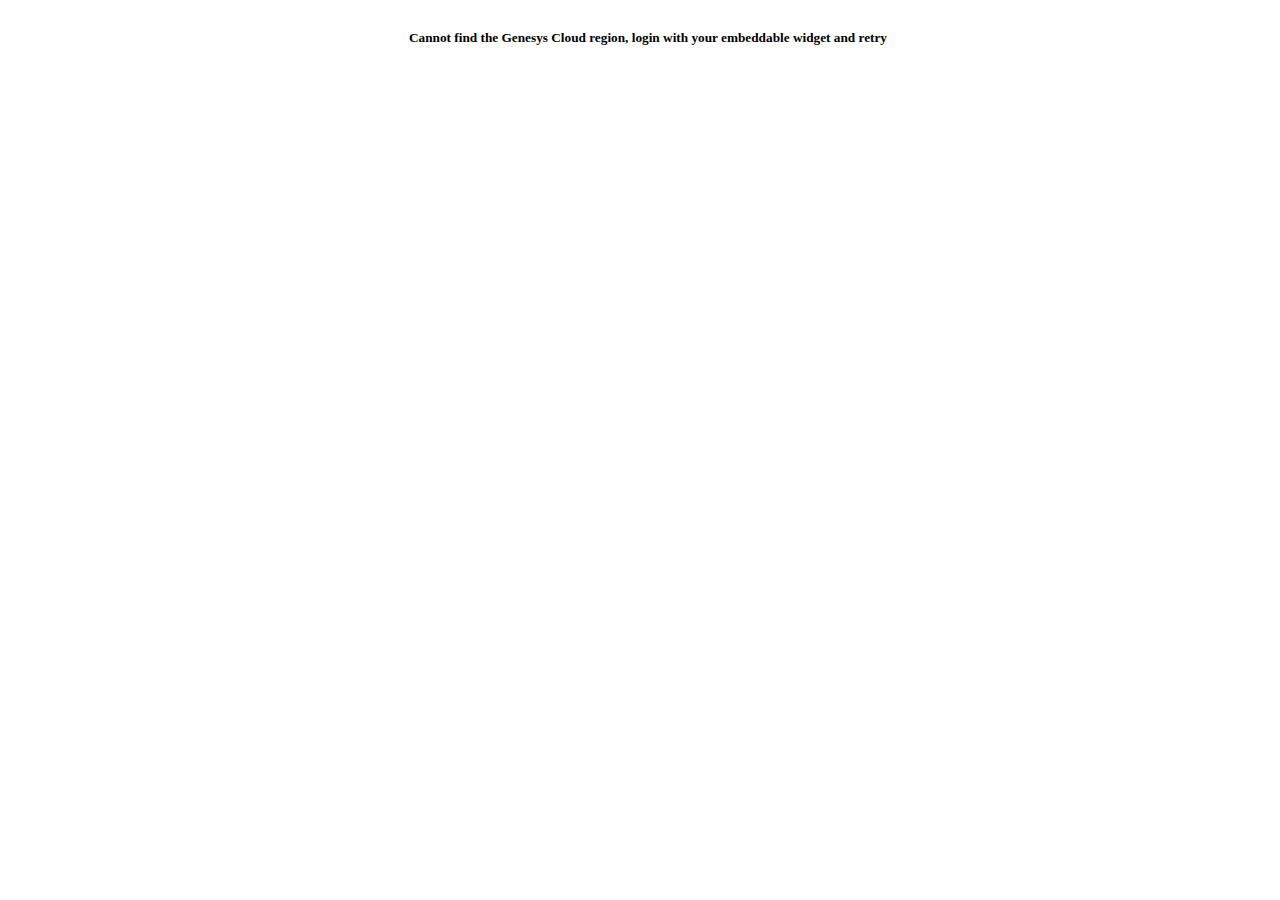
<file: ixnmgr.html>
<!DOCTYPE html>
<html>

<head>
    <style>
        .content-fulladmin{
            border: none;
            padding: none;
            width: 100%;
            height: 800px;
            position: absolute;
            top: -61px;
            left: -54px;
        }
    </style>

</head>

<body onload="init()">
    <script>

        var LoggerIxn = /** @class */ (function() {
            function LoggerIxn() {}
            LoggerIxn.prototype.info = function() {
                var args = [];
                for (var _i = 0; _i < arguments.length; _i++) {
                    args[_i] = arguments[_i];
                }
                var originalLog = console.info;
                originalLog.apply(console.info, [this.getCurrentDate()].concat(args));
            };
            LoggerIxn.prototype.getCurrentDate = function() {
                return "[" + new Date().toISOString() + "] pureClientIXN *** ";
            };
            return LoggerIxn;
        }());
        var loggerIxn = new LoggerIxn();

        function customParseURL(skey, sdefault) {
            if (!window.customUrlParams) {
                window.customUrlParams = [];
                var hash;
                var hashes = window.location.href.slice(window.location.href.indexOf('?') + 1).split('&');
                for (var i = 0; i < hashes.length; i++) {
                    hash = hashes[i].split('=');
                    window.customUrlParams.push(hash[0]);
                    window.customUrlParams[hash[0]] = hash[1];
                }
            }
            var retval = window.customUrlParams[skey];
            return (retval ? retval : sdefault);
        }

        function printError(error) {
            var htmlError = "";
            htmlError += '<div id="errorContainer" class="empty-interaction-indicator"><div id="iconError" class="empty-interaction-icon"><i "iconTimes" class="fas fa-times"></i><div>'
            htmlError += '<div><h5 style="color:#000">' + error + '</h5></div>'
            document.getElementById("messageError").innerHTML = htmlError;
            document.getElementById("errorContainer").style.width = "100%";
            document.getElementById("errorContainer").style.position = "absolute";
            document.getElementById("iconError").style.width = "100%";
            document.getElementById("errorContainer").style.textAlign = "center";
            document.getElementById("loader").style.display = "none";
        }
        
        function init() {
            var interactionId = customParseURL('id', null);
            var environment = customParseURL('pcEnv', null);
            
            if (!environment) {
                environment = localStorage.getItem("pureCloudEnvironment");
                if (!environment) {
                    printError("Cannot find the Genesys Cloud region, login with your embeddable widget and retry");
                    return;
                }
            }
            var interactionId = customParseURL('id', null);
            if (interactionId.indexOf("-") < 0) {
                console.log("interactionid is not in uuid format, adding dashes");
                interactionId = interactionId.toLowerCase();
                interactionId = interactionId.slice(0, 20) + "-" + interactionId.slice(20);
                interactionId = interactionId.slice(0, 16) + "-" + interactionId.slice(16);
                interactionId = interactionId.slice(0, 12) + "-" + interactionId.slice(12);
                interactionId = interactionId.slice(0, 8) + "-" + interactionId.slice(8);
                console.log("interactionid : ", interactionId)
            }
            
            var webappurl = 'https://apps.' + environment + '/directory/#/engage/admin/interactions/' + interactionId;
            document.getElementsByTagName('body')[0].innerHTML=`<iframe id='fulladminframe' src=${webappurl} class="content-fulladmin"/>`;
        }

        
    </script>
    <style>

    </style>

    <div id="messageError"></div>

   
</body>

</html>
</file>
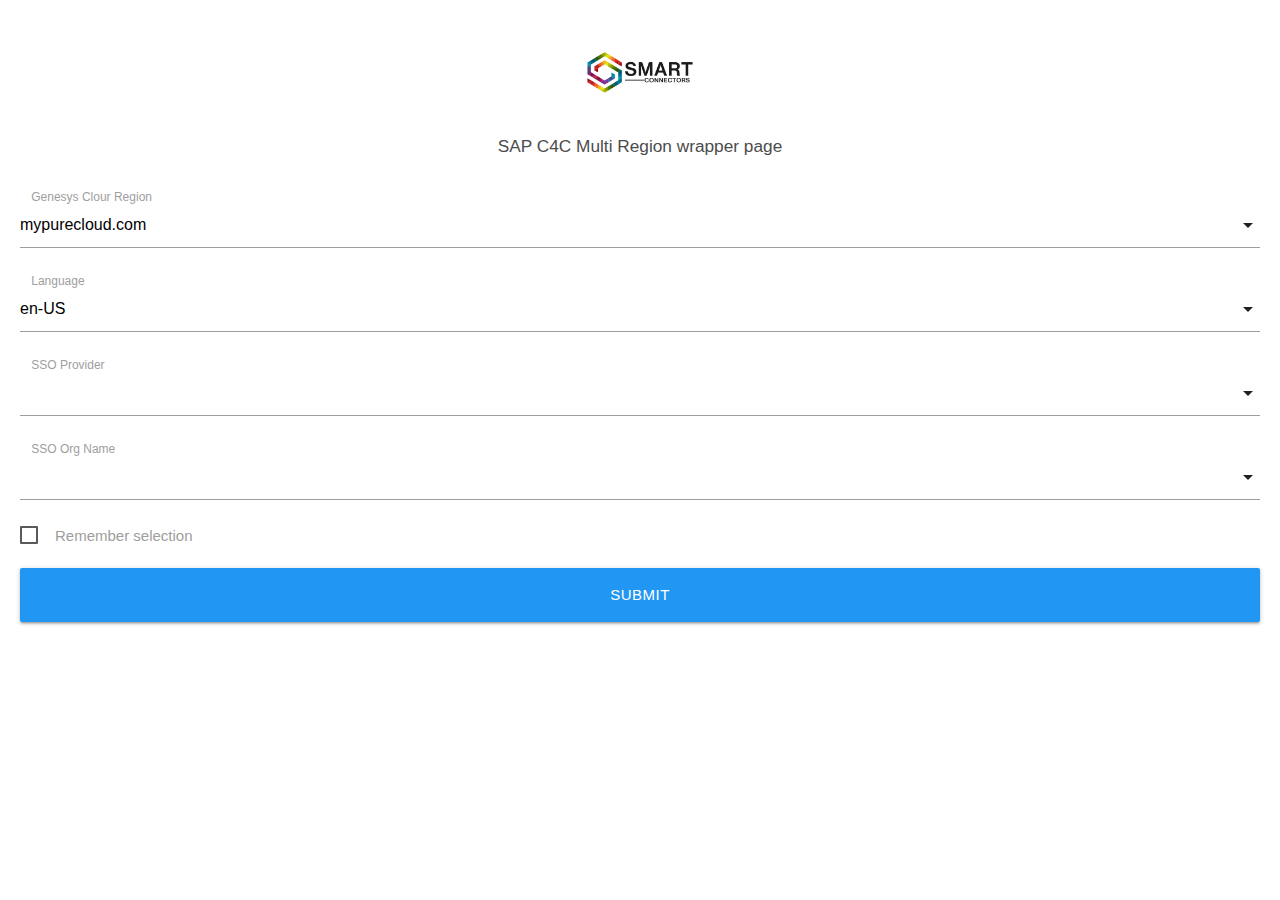
<file: multi-region.html>
<!DOCTYPE html>
<html>

<head>
    <meta charset="utf-8">
    <meta name="viewport" content="width=device-width, initial-scale=1.0">
    <title>c4c-multi-region</title>
    <link href="https://fonts.googleapis.com/icon?family=Material+Icons" rel="stylesheet">
    <link rel="stylesheet" href="https://cdnjs.cloudflare.com/ajax/libs/materialize/1.0.0/css/materialize.min.css">
    <link rel="stylesheet" type="text/css" href="css/multi-region.css">
    <script src="https://cdnjs.cloudflare.com/ajax/libs/materialize/1.0.0/js/materialize.min.js"></script>
    <script src="lib/jquery.min.js"></script>
    <script src="js/iwsutils.js"></script>
    <script>
        const localStorageKey = "softphoneMultiRegion";
        const params = localStorage.getItem(localStorageKey);
        if (params) {
            window.location.replace(`./index.html?${params}`);
        }
    </script>

<body>
    <div id="container" class="container">
        <div class="col s12" style="display:flex;justify-content:center">
            <img src="./img/smart-connector.png" style="width:150px"></img>
        </div>
        <div class="col s12" style="text-align:center;color:#4c4c4c;">
            <h6>SAP C4C Multi Region wrapper page</h6>
        </div>
        <div class="input-field col s12 " style="margin-top:40px">
            <select id="region">
            </select>
            <label>Genesys Clour Region</label>
        </div>
        <div class="input-field col s12">
            <select id="language">
            </select>
            <label>Language</label>
        </div>
        <div class="input-field col s12">
            <select id="provider">
            </select>
            <label>SSO Provider</label>
        </div>
        <div class="input-field col s12">
            <select id="orgName">
            </select>
            <label>SSO Org Name</label>
        </div>
        <div class="col s12">
            <label>
                <input type="checkbox" id="remember" />
                <span>Remember selection</span>
            </label>
        </div>
        <div class="col s12" style="margin-top:20px">
            <a id="submit" class="waves-effect waves-light btn-large disabled blue">Submit</a>
        </div>

    </div>

    <script>

        const languagesParam = saputil.customParseURL("languages", "en-US,fr-FR,de-DE,it-IT");
        const regionsParam = saputil.customParseURL("regions", "mypurecloud.com,mypurecloud.de,mypurecloud.ie,usw2.pure.cloud,aps1.pure.cloud");
        const ssoProviders = saputil.customParseURL("ssoProviders", undefined);
        const ssoOrgNames = saputil.customParseURL("ssoOrgNames", undefined);
        const ssoEnabled = ssoProviders && ssoOrgNames;
        const languages = [...languagesParam.split(",")];
        const regions = [...regionsParam.split(",")];
        const providers = ssoProviders ? [...ssoProviders.split(",")] : undefined;
        const orgNames = ssoOrgNames ? [...ssoOrgNames.split(",")] : undefined;

        console.log("languages :", languages);
        console.log("regions :", regions);

        document.addEventListener('DOMContentLoaded', function () {

            languages.forEach(x => $("#language").append(`<option value="${x}">${x}</option>`));
            regions.forEach(x => $("#region").append(`<option value="${x}">${x}</option>`));

            if (languages.length == 1) {
                $("#language").v
            }
            if (providers && orgNames) {
                providers.forEach(x => $("#provider").append(`<option value="${x}">${x}</option>`));
                orgNames.forEach(x => $("#orgName").append(`<option value="${x}">${x}</option>`));
                $("#provider").append(`<option value=""></option>`);
                $("#orgName").append(`<option value=""></option>`)
            } else {
                $("#provider").addClass("hidden");
                $("#orgName").addClass("hidden");
            }
            $("#language").change(e => {
                manageChange();
            });
            $("#region").change(e => {
                manageChange();
            });
            $("#orgName").change(e => {
                manageChange();
            });
            $("#provider").change(e => {
                manageChange();
            });
            manageChange();
            $("#submit").on("click", () => {
                const language = $("#language").val();
                const region = $("#region").val();
                const remember = $("#remember").is(":checked");
                const ctiType = saputil.customParseURL("ctiType", "agentDesktop");
                const showConnectionLed = saputil.customParseURL("showConnectionLed", "false");

                var params = `pcEnv=${region}&language=${language}&ctiType=${ctiType}&showConnectionLed=${showConnectionLed}`;
                if (providers && orgNames) {
                    const ssoProvider = $("#provider").val();
                    const ssoOrgName = $("#orgName").val();
                    params = params.concat(`&ssoProvider=${ssoProvider}&ssoOrgName=${ssoOrgName}`);
                }
                if (remember) {
                    localStorage.setItem(localStorageKey, params);
                }
                console.log(`sumbmit, language=${language}, region=${region}, remember=${remember}`);
                window.location.replace(`./index.html?${params}`);
            });
            var elems = document.querySelectorAll('select');
            var instances = M.FormSelect.init(elems, []);
        });

        function manageChange() {
            const language = $("#language").val();
            const region = $("#region").val();

            if (language && region) {
                if (ssoEnabled) {
                    const ssoProvider = $("#provider").val();
                    const ssoOrgName = $("#orgName").val();
                    if ( (ssoProvider && ssoOrgName ) || (!ssoProvider && !ssoOrgName) ) {
                        $("#submit").removeClass("disabled");
                    }else {
                        $("#submit").addClass("disabled");
                    }
                } else {
                    $("#submit").removeClass("disabled");
                }

            } else {
                $("#submit").addClass("disabled");
            }
        }
    </script>

</body>

</html>
</file>
<file: css/multi-region.css>
/* Enter your custom styles here */
body{
    margin: 0;
    padding: 0;
    position: absolute;
    top: 0;
    bottom: 0;
    left: 0;
    right: 0;
}

.container{
    width: 100%;
    height: 100%;
    padding:20px;
    display: flex;
    flex-direction: column;
}

a{
    width: 100%;
}

ul.dropdown-content.select-dropdown li span {
    color: blue; /* no need for !important :) */
}
</file>
